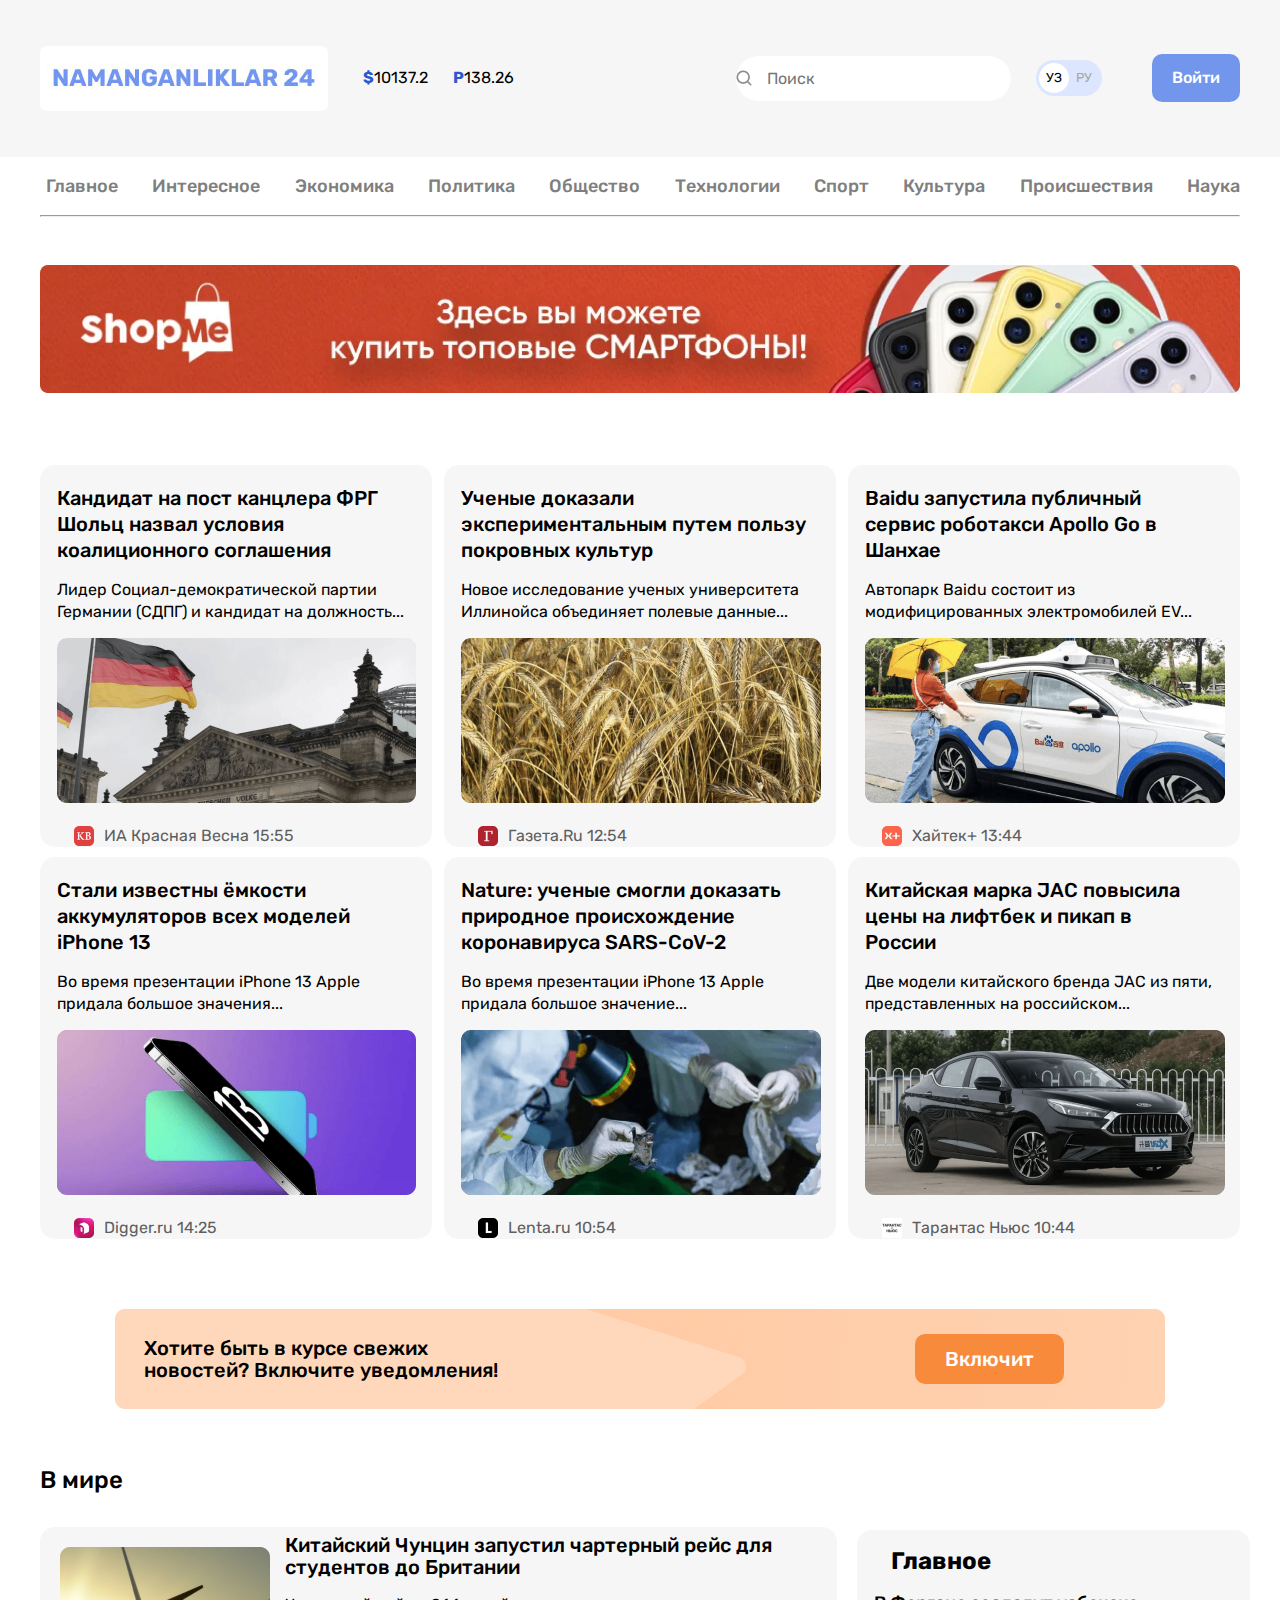
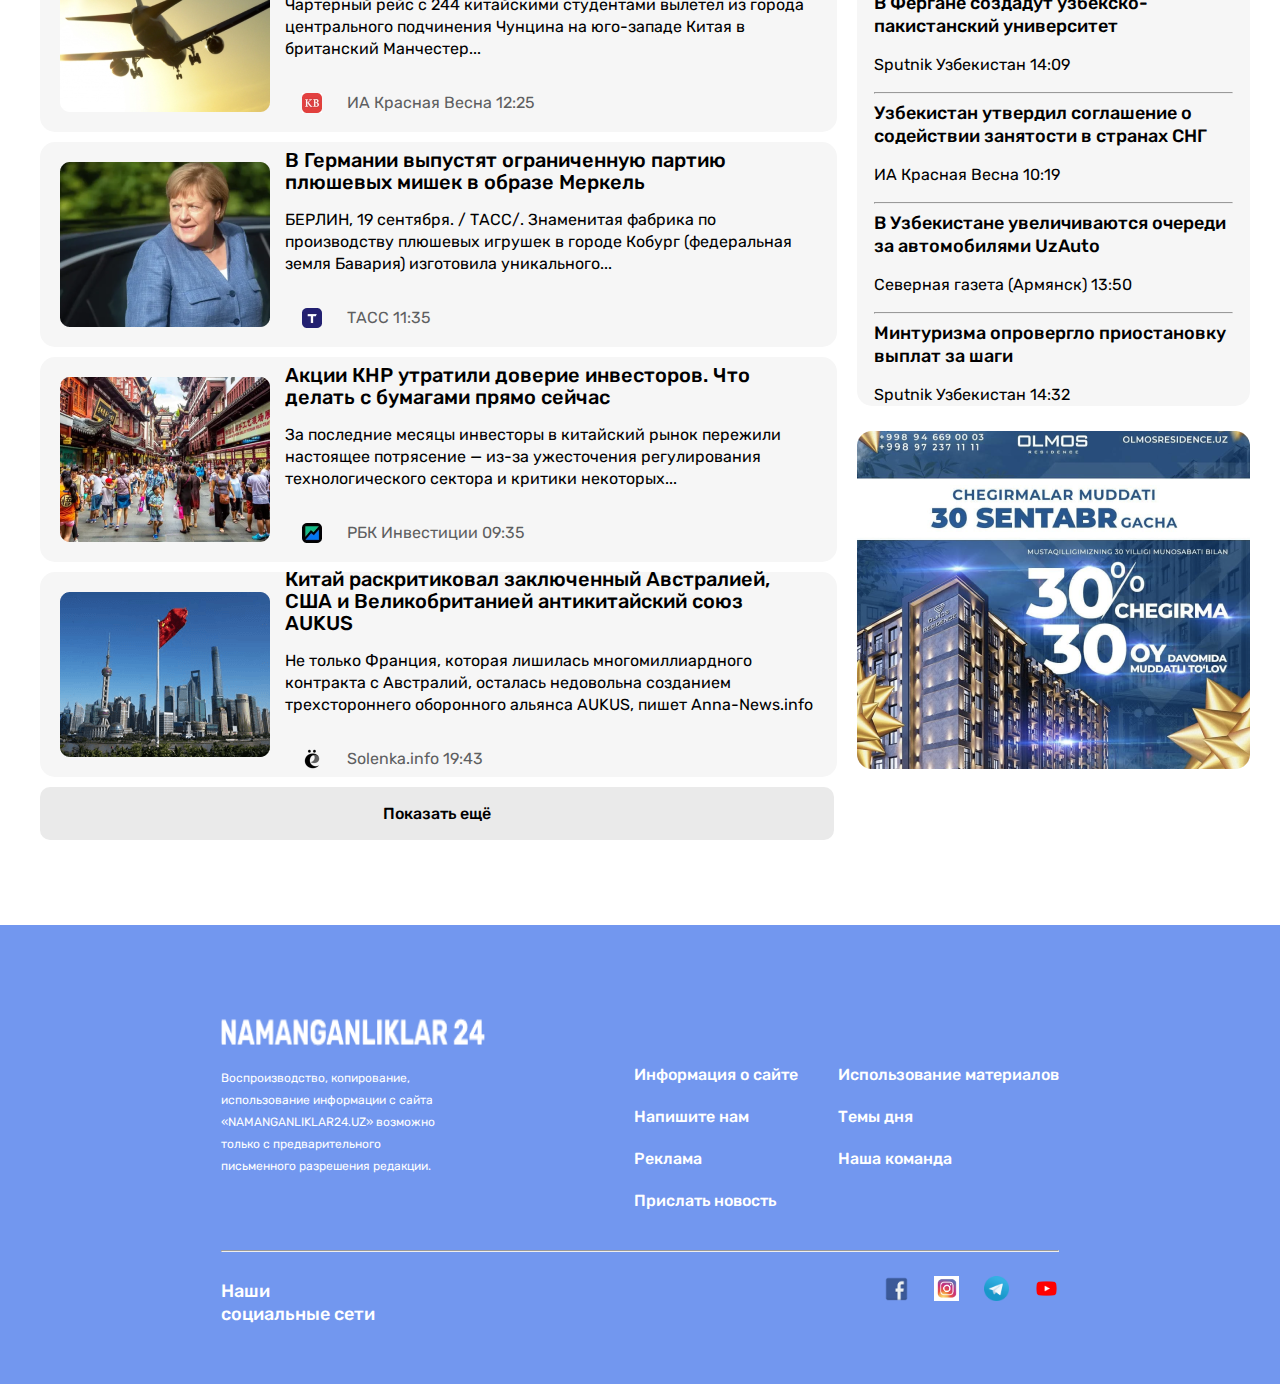
<file: index.html>
<!DOCTYPE html>
<html lang="en">

<head>
    <meta charset="UTF-8">
    <meta http-equiv="X-UA-Compatible" content="IE=edge">
    <meta name="viewport" content="width=device-width, initial-scale=1.0">
    <title>Namanganliklar24</title>
    <link rel="preconnect" href="https://fonts.googleapis.com">
    <link rel="preconnect" href="https://fonts.gstatic.com" crossorigin>
    <link href="https://fonts.googleapis.com/css2?family=Rubik:wght@400;500;700&display=swap" rel="stylesheet">
    <link rel="stylesheet" href="https://cdnjs.cloudflare.com/ajax/libs/font-awesome/6.0.0-beta2/css/all.min.css" integrity="sha512-YWzhKL2whUzgiheMoBFwW8CKV4qpHQAEuvilg9FAn5VJUDwKZZxkJNuGM4XkWuk94WCrrwslk8yWNGmY1EduTA==" crossorigin="anonymous" referrerpolicy="no-referrer"
    />
    <link rel="stylesheet" href="css/normalize.css">
    <link rel="stylesheet" href="./css/shared.css">
    <link rel="stylesheet" href="css/style.css">
</head>

<body>

</body>
<header class="site-header">
    <div class="container  header-content">
        <div class="kurs">
            <a href="#" class="site-logo">
                <img src="images/NAMANGANLIKLAR 24.jpg" alt="site logo" width="276" height="45" srcset="images/NAMANGANLIKLAR 24.jpg 1x , images/NAMANGANLIKLAR 24@2x.jpg 2x">
            </a>
            <div class="info">
                <h6 class="dollar"><span>$</span>10137.2</h6>
                <h6 class="ruble"><span>P</span>138.26</h6>
            </div>
        </div>
        <div class="kirish">
            <div class="search-button">
                <input type="search" class="search-bar" placeholder="Поиск">
            </div>
            <div class="lang">
                <a href="#" class="lang-toggle-link lang-toggle-link-active">УЗ</a>
                <a href="#" class="lang-toggle-link">РУ</a>

            </div>
            <div class="login">
                <a href="#">Войти</a>
            </div>
        </div>
    </div>


</header>
<!-- Navigation section -->
<section class="nav-section container">
    <nav class="main-nav">
        <ul class="main-nav-items">
            <li class="main-nav-item"><a href="#">Главное</a></li>
            <li class="main-nav-item"><a href="list/list.html">Интересное</a></li>
            <li class="main-nav-item"><a href="#">Экономика</a></li>
            <li class="main-nav-item"><a href="#">Политика</a></li>
            <li class="main-nav-item"><a href="#">Общество</a></li>
            <li class="main-nav-item"><a href="#">Технологии</a></li>
            <li class="main-nav-item"><a href="#">Спорт</a></li>
            <li class="main-nav-item"><a href="#">Культура</a></li>
            <li class="main-nav-item"><a href="#">Происшествия</a></li>
            <li class="main-nav-item"><a href="#">Наука</a></li>
        </ul>
    </nav>
    <hr>
    <img class=" top-ad container" width="1200" height="128" src="images/optimize 1.jpg" srcset="images/optimize 1.jpg 1x , images/optimize 1@2x.jpg 2x" alt="Ad">
</section>
<!-- news section -->
<section class="news-section container">
    <ul class="news-section-list">
        <li class="news-item">
            <a href="#" class="news-title">
                Кандидат на пост канцлера ФРГ Шольц назвал условия коалиционного соглашения
            </a>
            <p class="news-text">
                Лидер Социал-демократической партии Германии (СДПГ) и кандидат на должность...
            </p>
            <img src="images/germany.png" alt="Flag of germany" srcset="images/germany.png 1x , images/germany@2x.png 2x" width="359" height="165">
            <div class="news-footer">

                <img class="news-img-footer" src="images/KB.jpg" alt="news source">
                <p class="news-source">ИА Красная Весна 15:55</p>
            </div>
        </li>
        <li class="news-item">
            <a href="#" class="news-title">
                Ученые доказали экспериментальным путем пользу покровных культур
            </a>
            <p class="news-text">
                Новое исследование ученых университета Иллинойса объединяет полевые данные...
            </p>
            <img src="images/bug'doy.png" alt="Bug'doy" srcset="images/bug'doy.png 1x , images/bug'doy@2x.png 2x" width="360" height="165">
            <div class="news-footer">
                <img class="news-img-footer" src="images/G.jpg" alt="news source">
                <p class="news-source">Газета.Ru 12:54</p>
            </div>
        </li>
        <li class="news-item">

            <a href="#" class="news-title baidu">
                    Baidu запустила публичный сервис роботакси Apollo Go в Шанхае
                </a>
            <p class="news-text ">
                Автопарк Baidu состоит из модифицированных электромобилей EV...
            </p>

            <img src="images/car.png" alt="Baidu car" srcset="images/car.png 1x , images/car@2x.png 2x" width="360" height="165">
            <div class="news-footer">
                <img class="news-img-footer" src="images/K++.jpg" alt="news source">
                <p class="news-source">Хайтек+ 13:44</p>
            </div>
        </li>
        <li class="news-item">
            <a href="#" class="news-title">
                Стали известны ёмкости аккумуляторов всех моделей iPhone 13
            </a>
            <p class="news-text">
                Во время презентации iPhone 13 Apple придала большое значения...
            </p>
            <img src="images/iphone.png" alt="image iphone 13" srcset="images/iphone.png 1x , images/iphone@2x.png 2x" width="359" height="165">
            <div class="news-footer">
                <img class="news-img-footer" src="images/D.jpg" alt="news source">
                <p class="news-source">Digger.ru 14:25</p>
            </div>
        </li>
        <li class="news-item">
            <a href="#" class="news-title">
                Nature: ученые смогли доказать природное происхождение коронавируса SARS-CoV-2
            </a>
            <p class="news-text">
                Во время презентации iPhone 13 Apple придала большое значение...
            </p>
            <img src="images/covid.png" alt="image of doctors" srcset="images/covid.png 1x , images/coid@2x.png 2x" width="360" height="165">
            <div class="news-footer">
                <img src="images/L.jpg" class="news-img-footer" alt="news source">
                <p class="news-source">Lenta.ru 10:54</p>
            </div>
        </li>
        <li class="news-item">
            <a href="#" class="news-title baidu">
                Китайская марка JAC повысила цены на лифтбек и пикап в России
            </a>
            <p class="news-text">
                Две модели китайского бренда JAC из пяти, представленных на российском...
            </p>
            <img src="images/mercedes.png" alt="mercedes image" srcset="images/mercedes.png 1x , images/mercedes@2x.png 2x" width="360" height="165">
            <div class="news-footer">
                <img class="news-img-footer" src="images/T.jpg" alt="news source">
                <p class="news-source">Тарантас Ньюс 10:44</p>
            </div>
        </li>
    </ul>
    <div class="notification-link-section">
        <h2 class="link-title">
            Хотите быть в курсе свежих новостей? Включите уведомления!
        </h2>
        <button type="button" class="notification-link">Включит</button>
    </div>
    <div class="modal">
        <h3 class="modal-title">Хотите быть в курсе свежих новостей? Включите уведомления!
        </h3>
        <a href="#" class="notification-link modal-btn">Включит</a>

    </div>
    <h2 class="world-section-title">В мире</h2>
</section>
<div class="brackdrop"></div>
<section class="world-news">

    <div class="container world">

        <ul class="world-news-list">

            <li class="world-news-item">
                <img src="images/plain.png" alt="plain image" width="210" height="165" srcset="images/plain.png 1x , images/plain@2x.png 2x" class="world-news-img">
                <div class="world-news-paragraph">
                    <a href="#" class="world-news-title">
                        Китайский Чунцин запустил чартерный рейс для студентов до Британии
                   </a>
                    <p class="world-news-text">
                        Чартерный рейс с 244 китайскими студентами вылетел из города центрального подчинения Чунцина на юго-западе Китая в британский Манчестер...
                    </p>
                    <div class="news-footer">
                        <img src="images/KB.jpg" alt="news source">
                        <p class="news-source">
                            ИА Красная Весна 12:25
                        </p>
                    </div>
                </div>
            </li>
            <li class="world-news-item">
                <img src="images/merkel.png" alt=" angela merkel image" width="210" height="165" srcset="images/merkel.png 1x , images/merkel@2x.png 2x" class="world-news-img">
                <div class="world-news-paragraph">
                    <a href="#" class="world-news-title">
                            В Германии выпустят ограниченную партию плюшевых мишек в образе Меркель
                    </a>
                    <p class="world-news-text">
                        БЕРЛИН, 19 сентября. / ТАСС/. Знаменитая фабрика по производству плюшевых игрушек в городе Кобург (федеральная земля Бавария) изготовила уникального... </p>
                    <div class="news-footer">
                        <img src="images/T.png" alt="news source">
                        <p class="news-source">
                            ТАСС 11:35
                        </p>
                    </div>
                </div>
            </li>
            <li class="world-news-item">
                <img src="images/market.png" alt="market image" width="210" height="165" srcset="images/market.png 1x , images/market@2x.png 2x" class="world-news-img">
                <div class="world-news-paragraph">
                    <a href="#" class="world-news-title">
                        Акции КНР утратили доверие инвесторов. Что делать с бумагами прямо сейчас                    </a>
                    <p class="world-news-text">
                        За последние месяцы инвесторы в китайский рынок пережили настоящее потрясение — из-за ужесточения регулирования технологического сектора и критики некоторых... </p>
                    <div class="news-footer">
                        <img src="images/invest.png" alt="news source">
                        <p class="news-source">
                            РБК Инвестиции 09:35
                        </p>
                    </div>
                </div>
            </li>
            <li class="world-news-item">
                <img src="images/china.png" alt="china flag image" width="210" height="165" srcset="images/china.png 1x , images/china@2x.png 2x" class="world-news-img">
                <div class="world-news-paragraph">
                    <a href="#" class="world-news-title">
                        Китай раскритиковал заключенный Австралией, США и Великобританией антикитайский союз AUKUS                    </a>
                    <p class="world-news-text">
                        Не только Франция, которая лишилась многомиллиардного контракта с Австралий, осталась недовольна созданием трехстороннего оборонного альянса AUKUS, пишет Anna-News.info </p>
                    <div class="news-footer">
                        <img src="images/solenka.png" alt="news source">
                        <p class="news-source">
                            Solenka.info 19:43
                        </p>
                    </div>
                </div>
            </li>
        </ul>



        <div class="container main">
            <div class="main-section-content">
                <h2 class="main-title">Главное</h2>
                <a href="#" class="main-link">В Фергане создадут узбекско-пакистанский университет</a>
                <p class="main-section-footer">Sputnik Узбекистан 14:09

                </p>
                <hr>
                <a href="#" class="main-link">
                    Узбекистан утвердил соглашение о содействии занятости в странах СНГ
                </a>
                <p class="main-section-footer">
                    ИА Красная Весна 10:19
                </p>
                <hr>
                <a href="#" class="main-link">
                    В Узбекистане увеличиваются очереди за автомобилями UzAuto
                </a>
                <p class="main-section-footer">
                    Северная газета (Армянск) 13:50
                </p>
                <hr>
                <a href="#" class="main-link">
                    Минтуризма опровергло приостановку выплат за шаги
                </a>
                <p class="main-section-footer">
                    Sputnik Узбекистан 14:32
                </p>
            </div>
            <img src="images/ad.png" alt="Reklama" width="393" height="338" class="ad">
        </div>


    </div>

</section>
<div class="container"> <a href="#" class="more-news">Показать ещё </a></div>
<footer class="site-footer">


    <div class="flex-footer">
        <div class="site-description">
            <a href="#" class="site-logo-link">
                <img src="images/logo.png" width="264" height="28" alt="site name logo" class="site-logo-img">
            </a>
            <p class="description-text">
                Воспроизводство, копирование, использование информации с сайта «NAMANGANLIKLAR24.UZ» возможно только с предварительного письменного разрешения редакции.

            </p>
        </div>
        <div class="nav-footer">
            <ul class="nav-footer-list">
                <li class="nav-footer-item"><a href="#" class="nav-footer-link">Информация о сайте</a></li>
                <li class="nav-footer-item"><a href="contacts/contacts.html" class="nav-footer-link">Напишите нам</a></li>
                <li class="nav-footer-item"><a href="#" class="nav-footer-link">Реклама</a></li>
                <li class="nav-footer-item"><a href="#" class="nav-footer-link">Прислать новость</a></li>
            </ul>
            <ul class="site-footer-list">
                <li class="nav-footer-item"><a href="#" class="nav-footer-link">Использование материалов</a></li>
                <li class="nav-footer-item"><a href="#" class="nav-footer-link">Темы дня</a></li>
                <li class="nav-footer-item"><a href="#" class="nav-footer-link">Наша команда</a></li>
            </ul>
        </div>
    </div>
    <hr>
    <div class="socials-section">
        <h3 class="socials-title">
            Наши социальные сети
        </h3>
        <ul class="socials-list">
            <li class="socials-item">
                <a href="#" class="socials-link"><img src="images/facebook.jpg" width="25" height="25" alt="facebook logo"></a>
            </li>
            <li class="socials-item">
                <a href="#" class="socials-link"><img src="images/instagram.jpg" width="25" height="25" alt="instagram logo"></a>
            </li>
            <li class="socials-item">
                <a href="#" class="socials-link"><img src="images/telegram.png" width="25" height="25" alt="telegram logo"></a>
            </li>
            <li class="socials-item">
                <a href="#" class="socials-link"><img src="images/youtube.png" width="25" height="25" alt="youtube lgo"></a>
            </li>
        </ul>
    </div>

</footer>
<script src="app.js"></script>

</html>
</file>
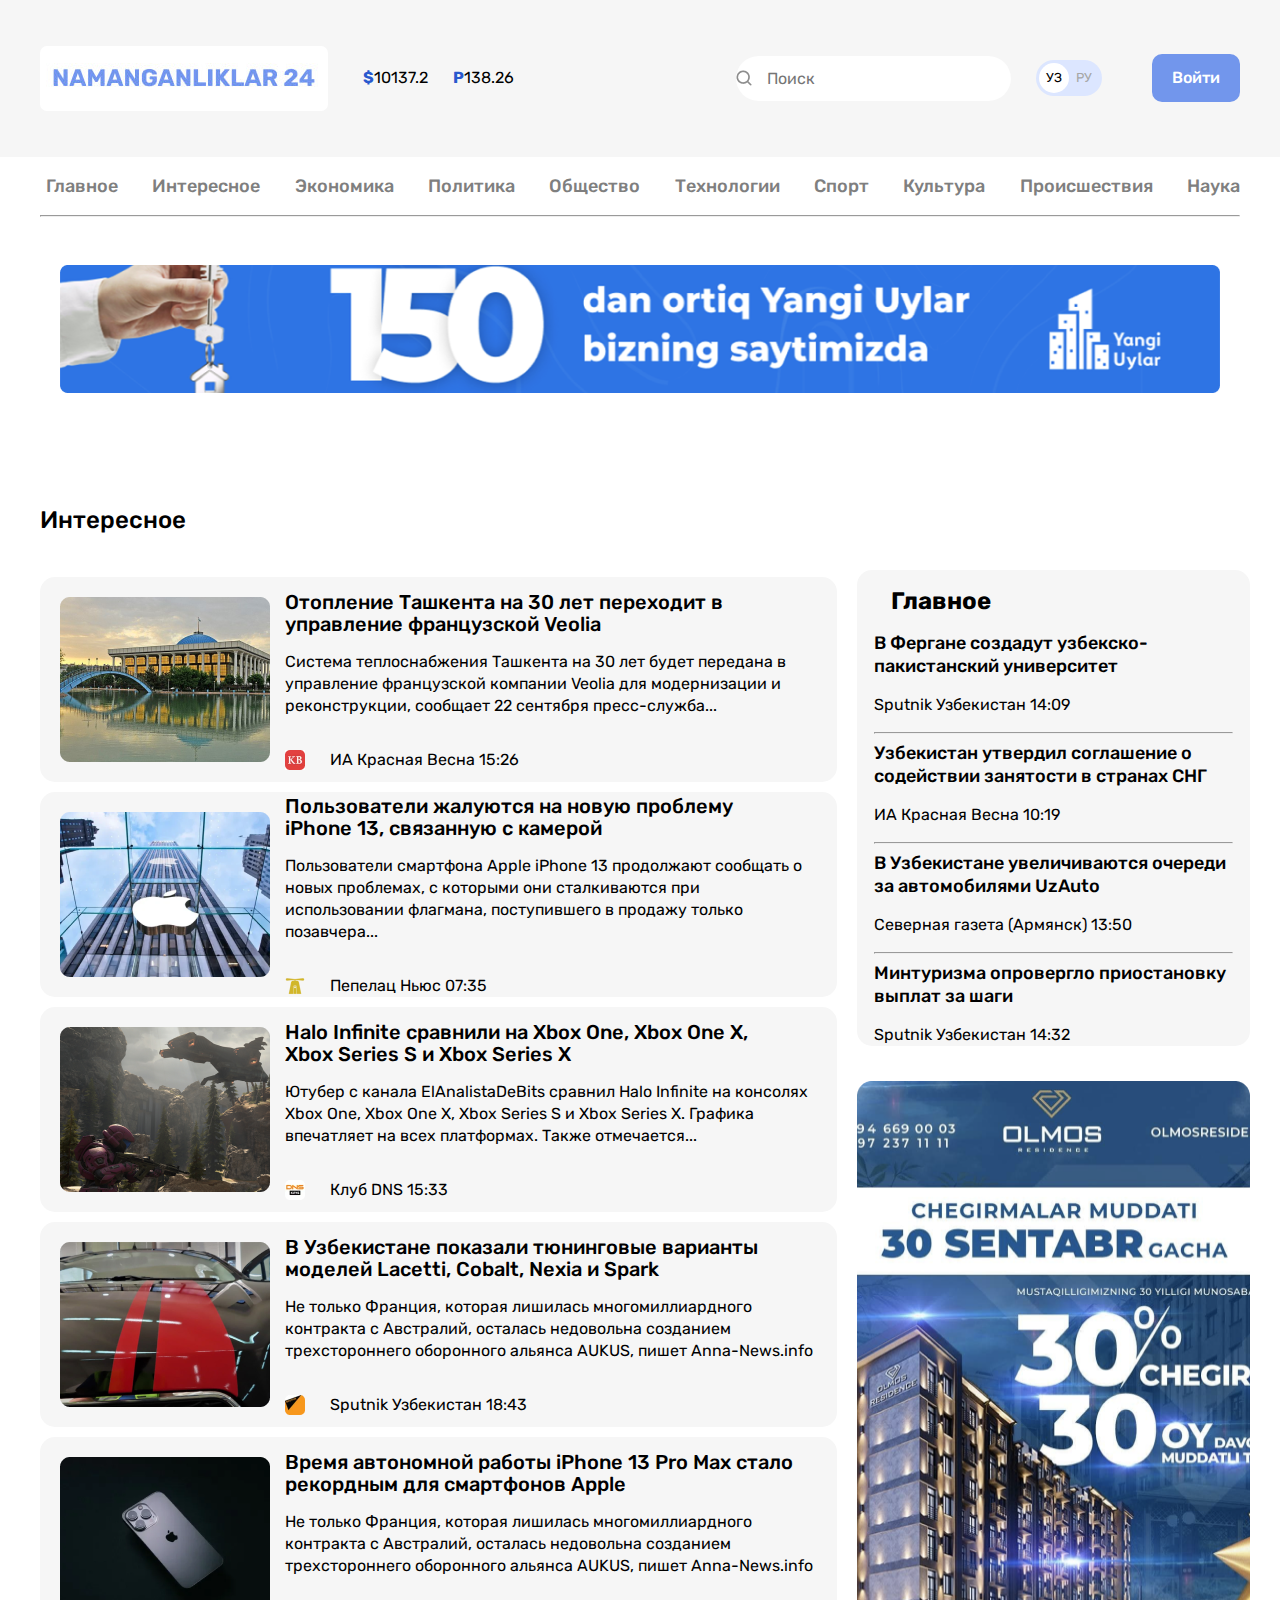
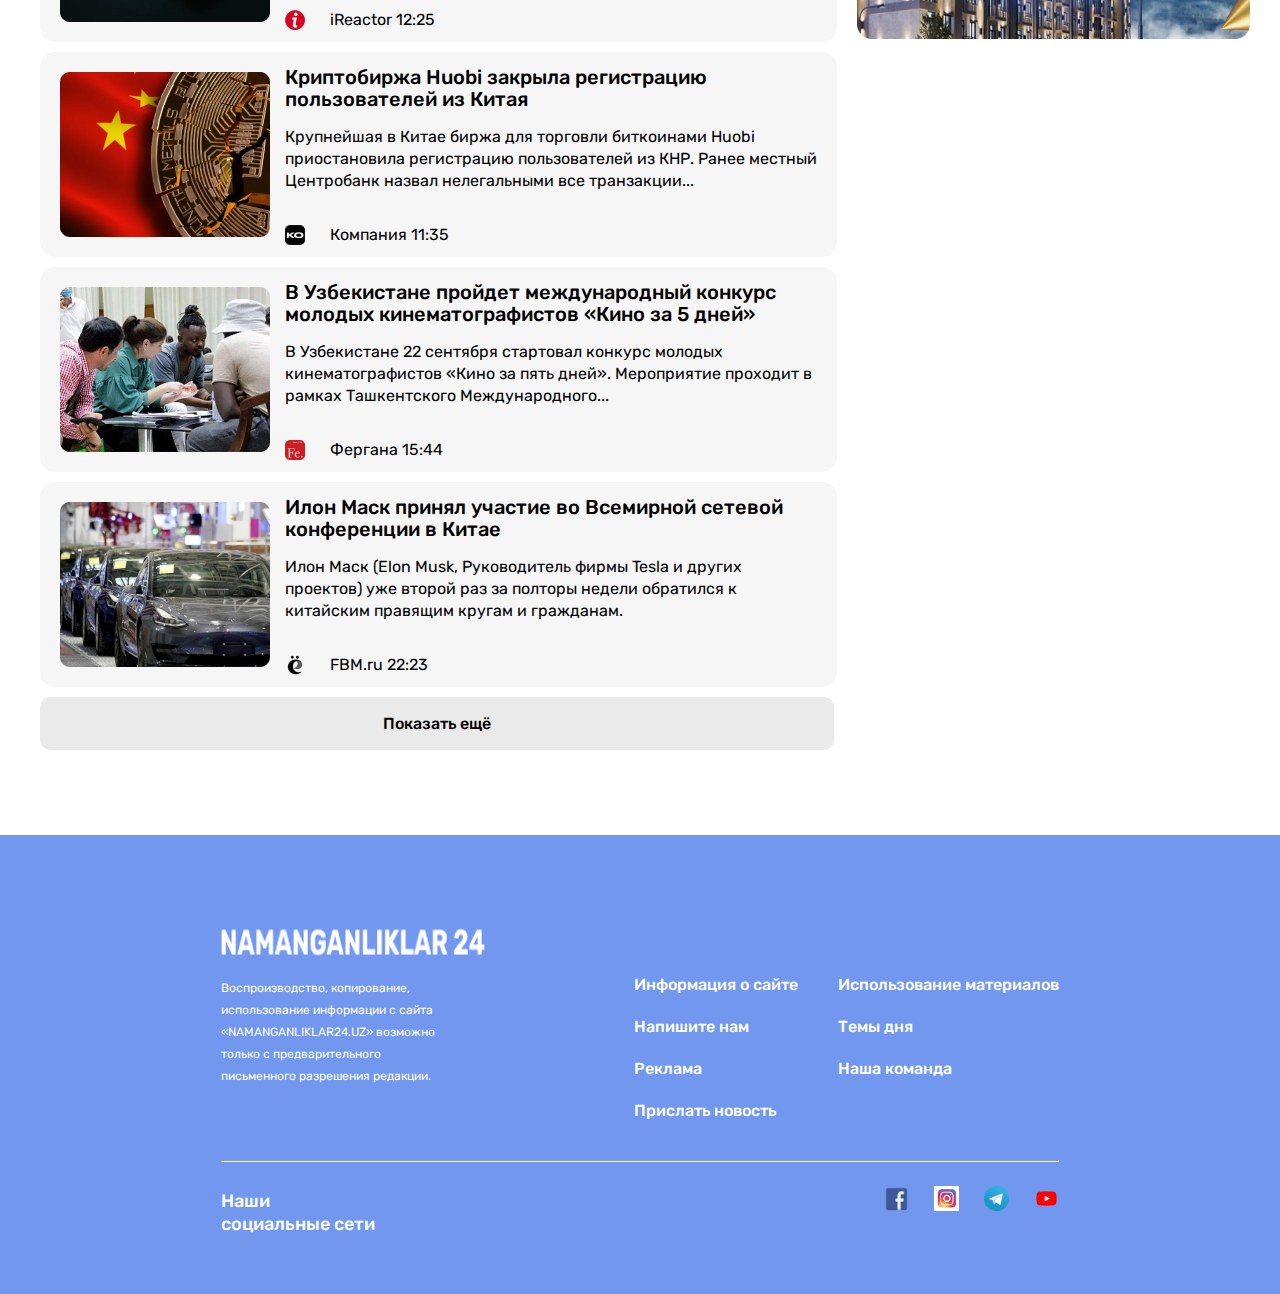
<file: list/list.html>
<!DOCTYPE html>
<html lang="ru">

<head>
    <meta charset="UTF-8">
    <meta http-equiv="X-UA-Compatible" content="IE=edge">
    <meta name="viewport" content="width=device-width, initial-scale=1.0">
    <title>Интересное</title>
    <link rel="preconnect" href="https://fonts.googleapis.com">
    <link rel="preconnect" href="https://fonts.gstatic.com" crossorigin>
    <link href="https://fonts.googleapis.com/css2?family=Rubik:wght@400;500;700&display=swap" rel="stylesheet">
    <link rel="stylesheet" href="https://cdnjs.cloudflare.com/ajax/libs/font-awesome/6.0.0-beta2/css/all.min.css" integrity="sha512-YWzhKL2whUzgiheMoBFwW8CKV4qpHQAEuvilg9FAn5VJUDwKZZxkJNuGM4XkWuk94WCrrwslk8yWNGmY1EduTA==" crossorigin="anonymous" referrerpolicy="no-referrer"
    />
    <link rel="stylesheet" href="../css/normalize.css">
    <link rel="stylesheet" href="../css/shared.css">
    <link rel="stylesheet" href="style.css">
</head>

<body>


    <header class="site-header">
        <div class="container  header-content">
            <div class="kurs">
                <a href="../index.html" class="site-logo">
                    <img src="../images/NAMANGANLIKLAR 24.jpg" alt="site logo" width="276" height="45" srcset="images/NAMANGANLIKLAR 24.jpg 1x , images/NAMANGANLIKLAR 24@2x.jpg 2x">
                </a>
                <div class="info">
                    <h6 class="dollar"><span>$</span>10137.2</h6>
                    <h6 class="ruble"><span>P</span>138.26</h6>
                </div>
            </div>
            <div class="kirish">
                <div class="search-button">
                    <input type="search" class="search-bar" placeholder="Поиск">
                </div>
                <div class="lang">
                    <a href="#" class="lang-toggle-link lang-toggle-link-active">УЗ</a>
                    <a href="#" class="lang-toggle-link">РУ</a>

                </div>
                <div class="login">
                    <a href="#">Войти</a>
                </div>
            </div>
        </div>


    </header>
    <!-- Navigation section -->
    <section class="nav-section container">
        <nav class="main-nav">
            <ul class="main-nav-items">
                <li class="main-nav-item"><a href="../index.html">Главное</a></li>
                <li class="main-nav-item"><a href="list.html">Интересное</a></li>
                <li class="main-nav-item"><a href="#">Экономика</a></li>
                <li class="main-nav-item"><a href="#">Политика</a></li>
                <li class="main-nav-item"><a href="#">Общество</a></li>
                <li class="main-nav-item"><a href="#">Технологии</a></li>
                <li class="main-nav-item"><a href="#">Спорт</a></li>
                <li class="main-nav-item"><a href="#">Культура</a></li>
                <li class="main-nav-item"><a href="#">Происшествия</a></li>
                <li class="main-nav-item"><a href="#">Наука</a></li>
            </ul>
        </nav>
        <hr>
        <img class=" top-ad-list container" width="1200" height="128" src="../images/top-ad-list.png" srcset="../images/top-ad-list.png 1x , ../images/top-ad-list@2x.png 2x" alt="Ad">

    </section>
    <main>

        <h2 class="container world-section-title">Интересное</h2>
        <section class="world-news">

            <div class="container world">

                <ul class="world-news-list">

                    <li class="world-news-item">
                        <img src="../images/tashkent.png" alt="plain image" width="210" height="165" srcset="../images/tashkent.png 1x , ../images/tashkent.png@2x.png 2x" class="world-news-img">
                        <div class="world-news-paragraph">
                            <a href="#" class="world-news-title">
                                Отопление Ташкента на 30 лет переходит в управление французской Veolia
                           </a>
                            <p class="world-news-text">
                                Система теплоснабжения Ташкента на 30 лет будет передана в управление французской компании Veolia для модернизации и реконструкции, сообщает 22 сентября пресс-служба...
                            </p>
                            <div class="news-footer">
                                <img src="../images/KB.jpg" alt="news source">
                                <p class="news-source">
                                    ИА Красная Весна 15:26
                                </p>
                            </div>
                        </div>
                    </li>
                    <li class="world-news-item">
                        <img src="../images/apple.png" alt=" apple market image" width="210" height="165" srcset="../images/apple.png 1x , ../images/apple@2x.png 2x" class="world-news-img">
                        <div class="world-news-paragraph">
                            <a href="#" class="world-news-title">
                                Пользователи жалуются на новую проблему iPhone 13, связанную с камерой
                            </a>
                            <p class="world-news-text">
                                Пользователи смартфона Apple iPhone 13 продолжают сообщать о новых проблемах, с которыми они сталкиваются при использовании флагмана, поступившего в продажу только позавчера...</p>
                            <div class="news-footer">
                                <img src="../images/pepelas.png" alt="news source">
                                <p class="news-source">
                                    Пепелац Ньюс 07:35
                                </p>
                            </div>
                        </div>
                    </li>
                    <li class="world-news-item">
                        <img src="../images/dino.png" alt="market image" width="210" height="165" srcset="../images/dino.png 1x , ../images/dino@2x.png 2x" class="world-news-img">
                        <div class="world-news-paragraph">
                            <a href="#" class="world-news-title">
                                Halo Infinite сравнили на Xbox One, Xbox One X, Xbox Series S и Xbox Series X                    </a>
                            <p class="world-news-text">
                                Ютубер с канала ElAnalistaDeBits сравнил Halo Infinite на консолях Xbox One, Xbox One X, Xbox Series S и Xbox Series X. Графика впечатляет на всех платформах. Также отмечается... </p>
                            <div class="news-footer">
                                <img src="../images/dns.png" alt="news source">
                                <p class="news-source">
                                    Клуб DNS 15:33
                                </p>
                            </div>
                        </div>
                    </li>
                    <li class="world-news-item">
                        <img src="../images/red-line.png" alt="china flag image" width="210" height="165" srcset="../images/red-line.png 1x , ../images/red-line@2x.png 2x" class="world-news-img">
                        <div class="world-news-paragraph">
                            <a href="#" class="world-news-title">
                                В Узбекистане показали тюнинговые варианты моделей Lacetti, Cobalt, Nexia и Spark                   </a>
                            <p class="world-news-text">
                                Не только Франция, которая лишилась многомиллиардного контракта с Австралий, осталась недовольна созданием трехстороннего оборонного альянса AUKUS, пишет Anna-News.info </p>
                            <div class="news-footer">
                                <img src="../images/sputnik.png" alt="news source">
                                <p class="news-source">
                                    Sputnik Узбекистан 18:43
                                </p>
                            </div>
                        </div>
                    </li>
                    <li class="world-news-item">
                        <img src="../images/13.png" alt="china flag image" width="210" height="165" srcset="../images/13.png 1x , ../images/13@2x.png 2x" class="world-news-img">
                        <div class="world-news-paragraph">
                            <a href="#" class="world-news-title">
                                Время автономной работы iPhone 13 Pro Max стало рекордным для смартфонов Apple                 </a>
                            <p class="world-news-text">
                                Не только Франция, которая лишилась многомиллиардного контракта с Австралий, осталась недовольна созданием трехстороннего оборонного альянса AUKUS, пишет Anna-News.info </p>
                            <div class="news-footer">
                                <img src="../images/ireactor.png" alt="news source">
                                <p class="news-source">
                                    iReactor 12:25
                                </p>
                            </div>
                        </div>
                    </li>
                    <li class="world-news-item">
                        <img src="../images/china-coin.png" alt="china flag image" width="210" height="165" srcset="../images/china-coin.png 1x , ../images/china-coin@2x.png 2x" class="world-news-img">
                        <div class="world-news-paragraph">
                            <a href="#" class="world-news-title">
                                Криптобиржа Huobi закрыла регистрацию пользователей из Китая                </a>
                            <p class="world-news-text">
                                Крупнейшая в Китае биржа для торговли биткоинами Huobi приостановила регистрацию пользователей из КНР. Ранее местный Центробанк назвал нелегальными все транзакции... </p>
                            <div class="news-footer">
                                <img src="../images/ko.png" alt="news source">
                                <p class="news-source">
                                    Компания 11:35
                                </p>
                            </div>
                        </div>
                    </li>
                    <li class="world-news-item">
                        <img src="../images/kino.png" alt="boys  image" width="210" height="165" srcset="../images/kino.png 1x , ../images/kino@2x.png 2x" class="world-news-img">
                        <div class="world-news-paragraph">
                            <a href="#" class="world-news-title">
                                В Узбекистане пройдет международный конкурс молодых кинематографистов «Кино за 5 дней»              </a>
                            <p class="world-news-text">
                                В Узбекистане 22 сентября стартовал конкурс молодых кинематографистов «Кино за пять дней». Мероприятие проходит в рамках Ташкентского Международного... </p>
                            <div class="news-footer">
                                <img src="../images/fergana.png" alt="news source">
                                <p class="news-source">
                                    Фергана 15:44
                                </p>
                            </div>
                        </div>
                    </li>
                    <li class="world-news-item">
                        <img src="../images/tesla-car.png" alt="boys  image" width="210" height="165" srcset="../images/tesla-car.png 1x , ../images/tesla-car2x.png 2x" class="world-news-img">
                        <div class="world-news-paragraph">
                            <a href="../Tesla news/tesla.html" class="world-news-title">
                                Илон Маск принял участие во Всемирной сетевой конференции в Китае             </a>
                            <p class="world-news-text">
                                Илон Маск (Elon Musk, Руководитель фирмы Tesla и других проектов) уже второй раз за полторы недели обратился к китайским правящим кругам и гражданам. </p>
                            <div class="news-footer">
                                <img src="../images/fbm.png" alt="news source">
                                <p class="news-source">
                                    FBM.ru 22:23
                                </p>
                            </div>
                        </div>
                    </li>
                </ul>



                <div class="container main">
                    <div class="main-section-content">
                        <h2 class="main-title">Главное</h2>
                        <a href="#" class="main-link">В Фергане создадут узбекско-пакистанский университет</a>
                        <p class="main-section-footer">Sputnik Узбекистан 14:09

                        </p>
                        <hr>
                        <a href="#" class="main-link">
                            Узбекистан утвердил соглашение о содействии занятости в странах СНГ
                        </a>
                        <p class="main-section-footer">
                            ИА Красная Весна 10:19
                        </p>
                        <hr>
                        <a href="#" class="main-link">
                            В Узбекистане увеличиваются очереди за автомобилями UzAuto
                        </a>
                        <p class="main-section-footer">
                            Северная газета (Армянск) 13:50
                        </p>
                        <hr>
                        <a href="#" class="main-link">
                            Минтуризма опровергло приостановку выплат за шаги
                        </a>
                        <p class="main-section-footer">
                            Sputnik Узбекистан 14:32
                        </p>
                    </div>
                    <img src="../images/bottom-ad.png" alt="Reklama" width="393" height="558" class="bottom-ad">
                </div>


            </div>

        </section>
        <div class="container"> <a href="#" class="more-news">Показать ещё </a></div>


    </main>

    <footer class="site-footer">


        <div class="flex-footer">
            <div class="site-description">
                <a href="#" class="site-logo-link">
                    <img src="../images/logo.png" width="264" height="28" alt="site name logo" class="site-logo-img">
                </a>
                <p class="description-text">
                    Воспроизводство, копирование, использование информации с сайта «NAMANGANLIKLAR24.UZ» возможно только с предварительного письменного разрешения редакции.

                </p>
            </div>
            <div class="nav-footer">
                <ul class="nav-footer-list">
                    <li class="nav-footer-item"><a href="#" class="nav-footer-link">Информация о сайте</a></li>
                    <li class="nav-footer-item"><a href="../contacts/contacts.html" class="nav-footer-link">Напишите нам</a></li>
                    <li class="nav-footer-item"><a href="#" class="nav-footer-link">Реклама</a></li>
                    <li class="nav-footer-item"><a href="#" class="nav-footer-link">Прислать новость</a></li>
                </ul>
                <ul class="site-footer-list">
                    <li class="nav-footer-item"><a href="#" class="nav-footer-link">Использование материалов</a></li>
                    <li class="nav-footer-item"><a href="#" class="nav-footer-link">Темы дня</a></li>
                    <li class="nav-footer-item"><a href="#" class="nav-footer-link">Наша команда</a></li>
                </ul>
            </div>
        </div>
        <hr>
        <div class="socials-section">
            <h3 class="socials-title">
                Наши социальные сети
            </h3>
            <ul class="socials-list">
                <li class="socials-item">
                    <a href="#" class="socials-link"><img src="../images/facebook.jpg" width="25" height="25" alt="facebook logo"></a>
                </li>
                <li class="socials-item">
                    <a href="#" class="socials-link"><img src="../images/instagram.jpg" width="25" height="25" alt="instagram logo"></a>
                </li>
                <li class="socials-item">
                    <a href="#" class="socials-link"><img src="../images/telegram.png" width="25" height="25" alt="telegram logo"></a>
                </li>
                <li class="socials-item">
                    <a href="#" class="socials-link"><img src="../images/youtube.png" width="25" height="25" alt="youtube lgo"></a>
                </li>
            </ul>
        </div>

    </footer>
</body>

</html>
</file>
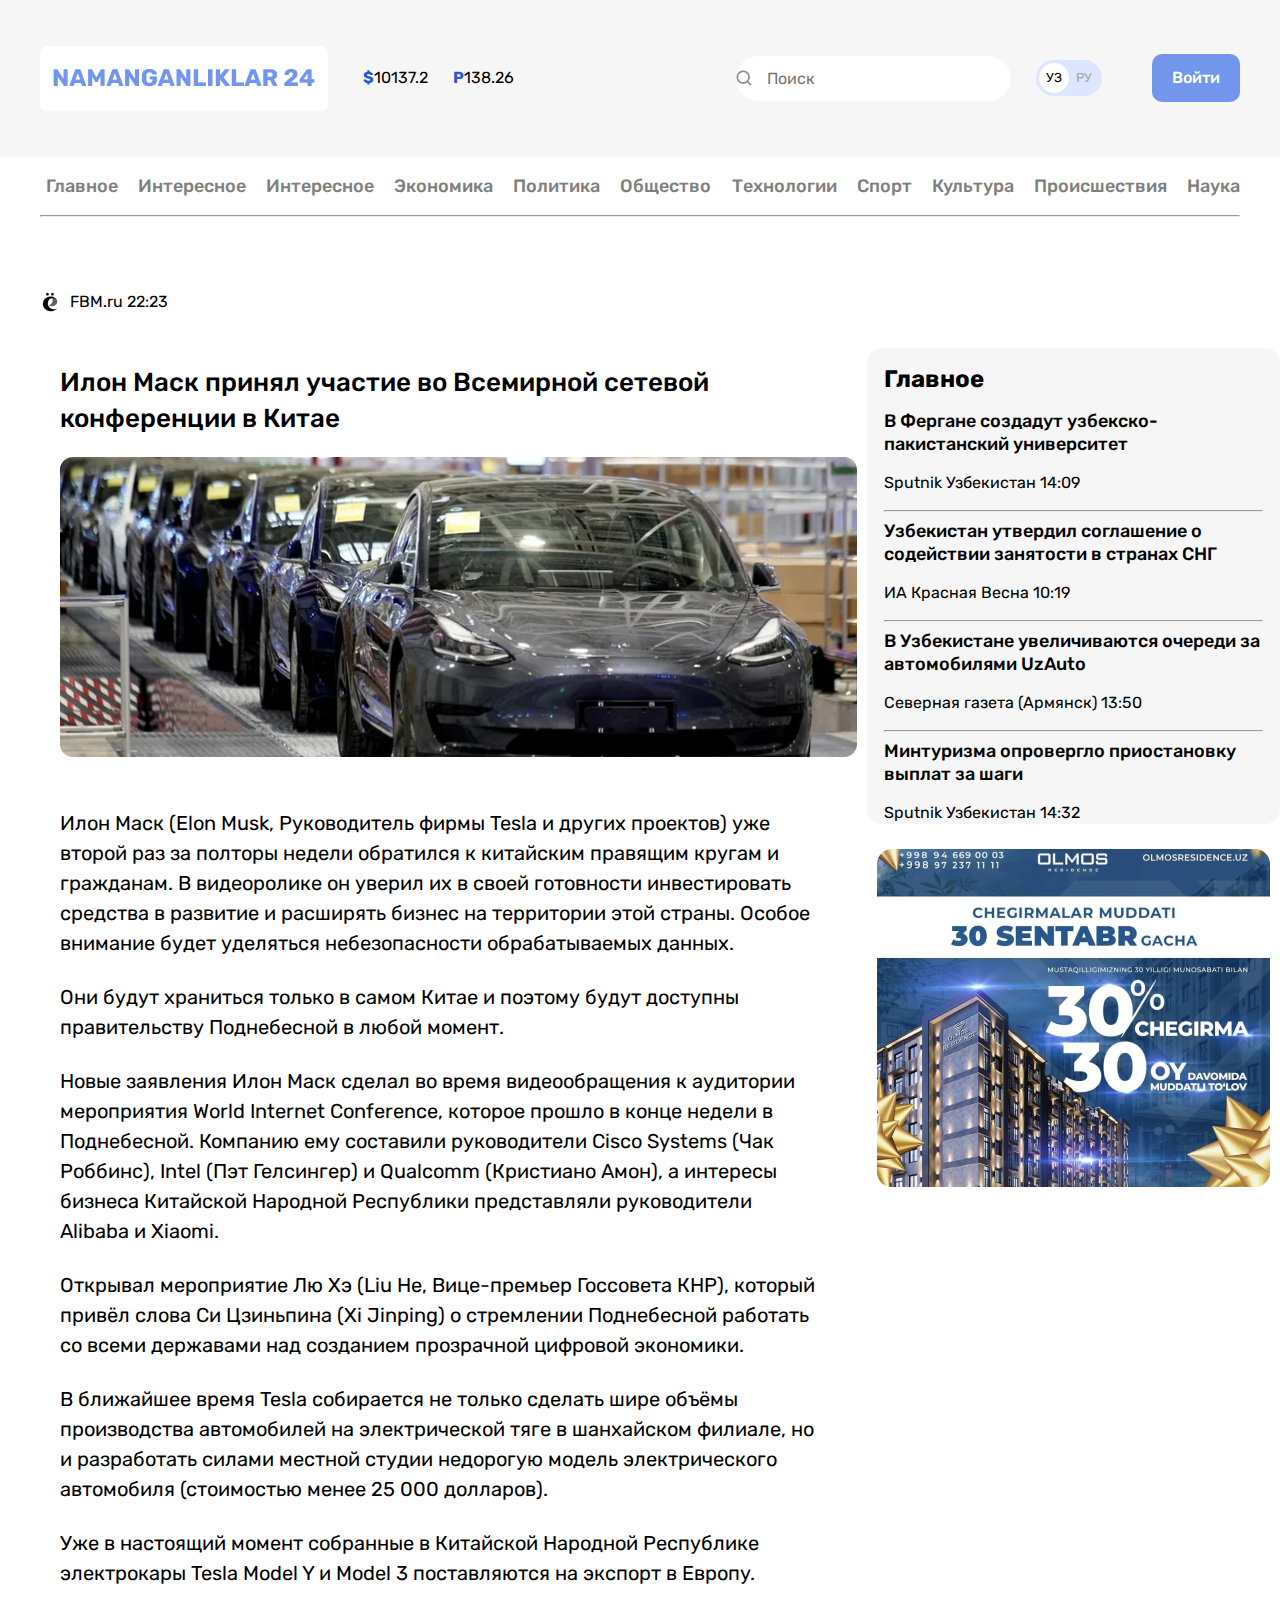
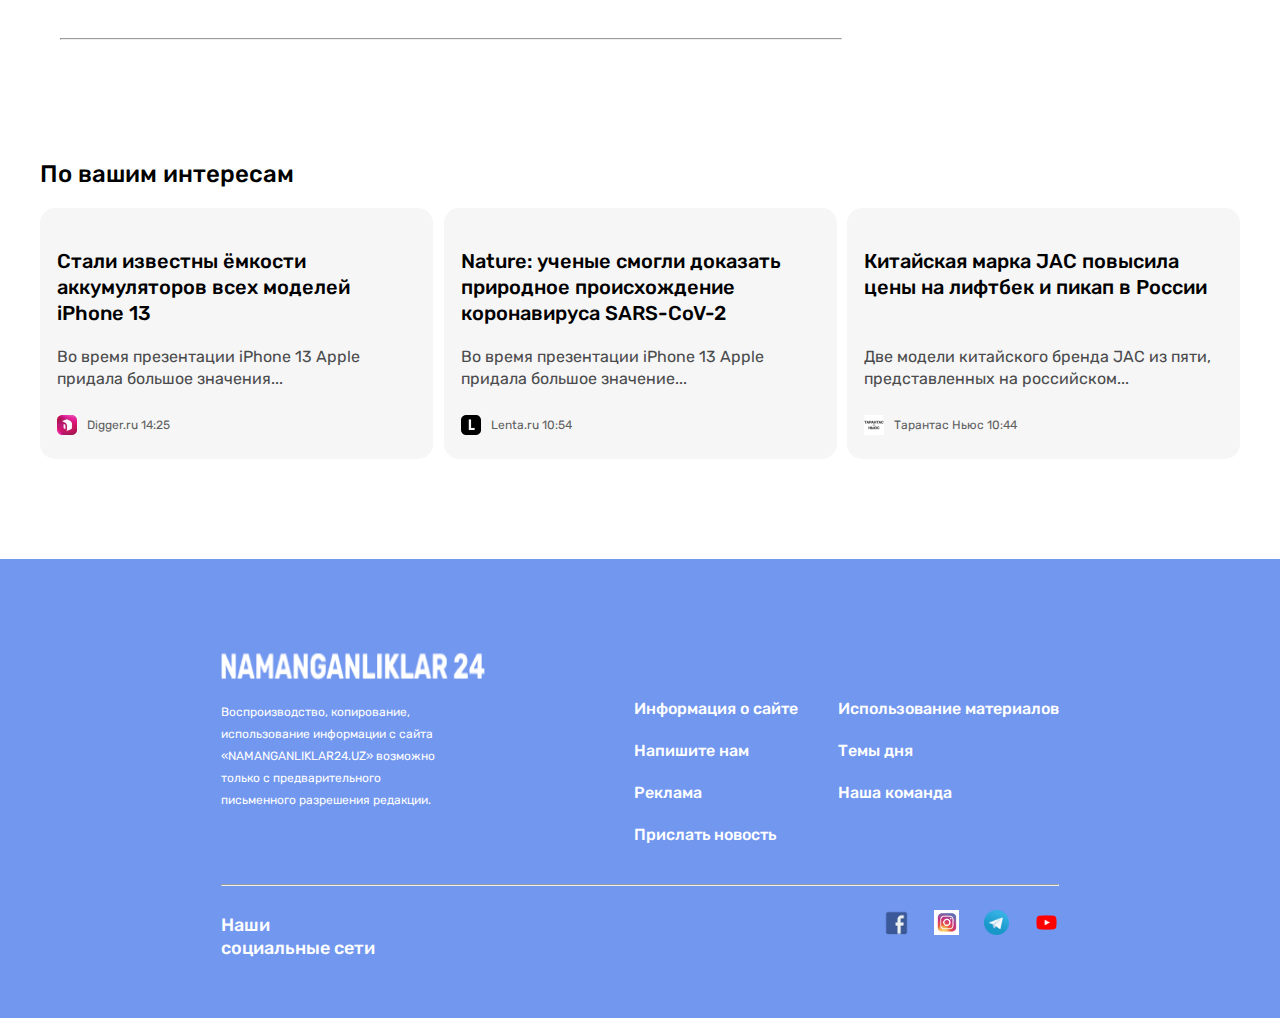
<file: Tesla news/tesla.html>
<!DOCTYPE html>
<html lang="en">

<head>
    <meta charset="UTF-8">
    <meta http-equiv="X-UA-Compatible" content="IE=edge">
    <meta name="viewport" content="width=device-width, initial-scale=1.0">
    <title>Tesla news</title>
    <link rel="preconnect" href="https://fonts.googleapis.com">
    <link rel="preconnect" href="https://fonts.gstatic.com" crossorigin>
    <link href="https://fonts.googleapis.com/css2?family=Rubik:wght@400;500;700&display=swap" rel="stylesheet">
    <link rel="stylesheet" href="https://cdnjs.cloudflare.com/ajax/libs/font-awesome/6.0.0-beta2/css/all.min.css" integrity="sha512-YWzhKL2whUzgiheMoBFwW8CKV4qpHQAEuvilg9FAn5VJUDwKZZxkJNuGM4XkWuk94WCrrwslk8yWNGmY1EduTA==" crossorigin="anonymous" referrerpolicy="no-referrer"
    />

    <link rel="stylesheet" href="../css/normalize.css">
    <link rel="stylesheet" href="../css/shared.css">
    <link rel="stylesheet" href="tesla.css">
</head>

<body>

    <header class="site-header">
        <div class="container  header-content">
            <div class="kurs">
                <a href="../index.html" class="site-logo">
                    <img src="../images/NAMANGANLIKLAR 24.jpg" alt="site logo" width="276" height="45" srcset="images/NAMANGANLIKLAR 24.jpg 1x , images/NAMANGANLIKLAR 24@2x.jpg 2x">
                </a>
                <div class="info">
                    <h6 class="dollar"><span>$</span>10137.2</h6>
                    <h6 class="ruble"><span>P</span>138.26</h6>
                </div>
            </div>
            <div class="kirish">
                <div class="search-button">
                    <input type="search" class="search-bar" placeholder="Поиск">
                </div>
                <div class="lang">
                    <a href="#" class="lang-toggle-link lang-toggle-link-active">УЗ</a>
                    <a href="#" class="lang-toggle-link">РУ</a>

                </div>
                <div class="login">
                    <a href="#">Войти</a>
                </div>
            </div>
        </div>


    </header>
    <!-- Navigation section -->
    <section class="nav-section container">
        <nav class="main-nav">
            <ul class="main-nav-items">
                <li class="main-nav-item"><a href="../index.html">Главное</a></li>

                <li class="main-nav-item"><a href="../list/list.html">Интересное</a></li>

                <li class="main-nav-item"><a href="../list.html">Интересное</a></li>

                <li class="main-nav-item"><a href="#">Экономика</a></li>
                <li class="main-nav-item"><a href="#">Политика</a></li>
                <li class="main-nav-item"><a href="#">Общество</a></li>
                <li class="main-nav-item"><a href="#">Технологии</a></li>
                <li class="main-nav-item"><a href="#">Спорт</a></li>
                <li class="main-nav-item"><a href="#">Культура</a></li>
                <li class="main-nav-item"><a href="#">Происшествия</a></li>
                <li class="main-nav-item"><a href="#">Наука</a></li>
            </ul>
        </nav>
        <hr>

    </section>
    <div class="article-roof container">
        <img src="../images/fbm.png" alt="FBM logo" class="roof-img">
        <p class="roof-text">FBM.ru 22:23</p>
    </div>
    <main>


        <div class="main-sections container">
            <section class="main-article container">
                <h2 class="article-title">Илон Маск принял участие во Всемирной сетевой конференции в Китае</h2>
                <img src="../images/tesla-bigger.png" alt="Tesla car image" width="797" height="300" class="article-img">
                <p class="article-text-1">Илон Маск (Elon Musk, Руководитель фирмы Tesla и других проектов) уже второй раз за полторы недели обратился к китайским правящим кругам и гражданам. В видеоролике он уверил их в своей готовности инвестировать средства в развитие и расширять
                    бизнес на территории этой страны. Особое внимание будет уделяться небезопасности обрабатываемых данных. </p>
                <p class="article-text-2">Они будут храниться только в самом Китае и поэтому будут доступны правительству Поднебесной в любой момент.</p>
                <p class="article-text-3">Новые заявления Илон Маск сделал во время видеообращения к аудитории мероприятия World Internet Conference, которое прошло в конце недели в Поднебесной. Компанию ему составили руководители Cisco Systems (Чак Роббинс), Intel (Пэт Гелсингер)
                    и Qualcomm (Кристиано Амон), а интересы бизнеса Китайской Народной Республики представляли руководители Alibaba и Xiaomi. </p>
                <p class="article-text-4">Открывал мероприятие Лю Хэ (Liu He, Вице-премьер Госсовета КНР), который привёл слова Си Цзиньпина (Xi Jinping) о стремлении Поднебесной работать со всеми державами над созданием прозрачной цифровой экономики.</p>
                <p class="article-text-5">В ближайшее время Tesla собирается не только сделать шире объёмы производства автомобилей на электрической тяге в шанхайском филиале, но и разработать силами местной студии недорогую модель электрического автомобиля (стоимостью менее 25
                    000 долларов).
                </p>
                <p class="article-text-6"> Уже в настоящий момент собранные в Китайской Народной Республике электрокары Tesla Model Y и Model 3 поставляются на экспорт в Европу.</p>
                <hr class="bottom-hr">
            </section>
            <section>
                <div class=" main container ">
                    <div class="main-section-content">
                        <h2 class="main-title">Главное</h2>
                        <a href="#" class="main-link">В Фергане создадут узбекско-пакистанский университет</a>
                        <p class="main-section-footer">Sputnik Узбекистан 14:09

                        </p>
                        <hr>
                        <a href="#" class="main-link">
                        Узбекистан утвердил соглашение о содействии занятости в странах СНГ
                    </a>
                        <p class="main-section-footer">
                            ИА Красная Весна 10:19
                        </p>
                        <hr>
                        <a href="#" class="main-link">
                        В Узбекистане увеличиваются очереди за автомобилями UzAuto
                    </a>
                        <p class="main-section-footer">
                            Северная газета (Армянск) 13:50
                        </p>
                        <hr>
                        <a href="#" class="main-link">
                        Минтуризма опровергло приостановку выплат за шаги
                    </a>
                        <p class="main-section-footer">
                            Sputnik Узбекистан 14:32
                        </p>
                    </div>
                    <img src="../images/ad.png" alt="Reklama" width="393" height="338" class="ad">
                </div>
            </section>

        </div>

        <section class="interests container">

            <h2 class="interest-title">По вашим интересам</h2>
            <ul class="inter-list">
                <li class="inter-item">
                    <h3 class="inter-item-title">Стали известны ёмкости аккумуляторов всех моделей iPhone 13</h3>
                    <p class="inter-text">Во время презентации iPhone 13 Apple придала большое значения...</p>
                    <div class="inter-footer">
                        <img src="../images/D.jpg" alt="digger" class="inter-footer-img">
                        <p class="inter-footer-text">Digger.ru 14:25</p>
                    </div>
                </li>
                <li class="inter-item">
                    <h3 class="inter-item-title">Nature: ученые смогли доказать природное происхождение коронавируса SARS-CoV-2</h3>
                    <p class="inter-text">Во время презентации iPhone 13 Apple придала большое значение...</p>
                    <div class="inter-footer">
                        <img src="../images/L.jpg" alt="digger" class="inter-footer-img">
                        <p class="inter-footer-text">Lenta.ru 10:54</p>
                </li>
                <li class="inter-item">
                    <h3 class="inter-item-title">Китайская марка JAC повысила цены на лифтбек и пикап в России</h3>
                    <p class="inter-text">Две модели китайского бренда JAC из пяти, представленных на российском...</p>
                    <div class="inter-footer">
                        <img src="../images/T.jpg" alt="digger" class="inter-footer-img">
                        <p class="inter-footer-text">Тарантас Ньюс 10:44</p>
                </li>
            </ul>
        </section>

    </main>
    <footer class="site-footer">


        <div class="flex-footer">
            <div class="site-description">
                <a href="../index.html" class="site-logo-link">
                    <img src="../images/logo.png" width="264" height="28" alt="site name logo" class="site-logo-img">
                </a>
                <p class="description-text">
                    Воспроизводство, копирование, использование информации с сайта «NAMANGANLIKLAR24.UZ» возможно только с предварительного письменного разрешения редакции.

                </p>
            </div>
            <div class="nav-footer">
                <ul class="nav-footer-list">
                    <li class="nav-footer-item"><a href="#" class="nav-footer-link">Информация о сайте</a></li>
                    <li class="nav-footer-item"><a href="../contacts/contacts.html" class="nav-footer-link">Напишите нам</a></li>
                    <li class="nav-footer-item"><a href="#" class="nav-footer-link">Реклама</a></li>
                    <li class="nav-footer-item"><a href="#" class="nav-footer-link">Прислать новость</a></li>
                </ul>
                <ul class="site-footer-list">
                    <li class="nav-footer-item"><a href="#" class="nav-footer-link">Использование материалов</a></li>
                    <li class="nav-footer-item"><a href="#" class="nav-footer-link">Темы дня</a></li>
                    <li class="nav-footer-item"><a href="#" class="nav-footer-link">Наша команда</a></li>
                </ul>
            </div>
        </div>
        <hr>
        <div class="socials-section">
            <h3 class="socials-title">
                Наши социальные сети
            </h3>
            <ul class="socials-list">
                <li class="socials-item">
                    <a href="#facebook" class="socials-link"><img src="../images/facebook.jpg" width="25" height="25" alt="facebook logo"></a>
                </li>
                <li class="socials-item">
                    <a href="#" class="socials-link"><img src="../images/instagram.jpg" width="25" height="25" alt="instagram logo"></a>
                </li>
                <li class="socials-item">
                    <a href="#" class="socials-link"><img src="../images/telegram.png" width="25" height="25" alt="telegram logo"></a>
                </li>
                <li class="socials-item">
                    <a href="#" class="socials-link"><img src="../images/youtube.png" width="25" height="25" alt="youtube lgo"></a>
                </li>
            </ul>
        </div>

    </footer>
</body>

</html>
</file>
<file: css/shared.css>
.container {
        max-width: 1240px;
        width: 100%;
        margin-left: auto;
        margin-right: auto;
        padding-left: 20px;
        padding-right: 20px;
    }
    
    .site-header {
        background-color: #F6F6F6;
    }
    
    .header-content {
        display: flex;
        justify-content: space-between;
        align-items: center;
        padding-top: 30px;
        padding-bottom: 30px;
    }
    
    .kurs,
    .info,
    .kirish,
    .lang {
        display: flex;
        justify-content: space-between;
        align-items: center;
    }
    
    .site-logo {
        background-color: #fff;
        color: #7296EE;
        padding-top: 9px;
        padding-bottom: 8px;
        padding-left: 6px;
        padding-right: 6px;
        border-radius: 7px;
        text-decoration: none;
        font-family: 'Rubik', sans-serif;
        font-weight: 700;
        font-size: 24px;
    }
    
    .site-logo:hover {
        opacity: 0.8;
    }
    
    .site-logo:active {
        opacity: 0.6;
    }
    
    .dollar {
        margin-left: 35px;
        font-size: 16px;
        font-weight: 400;
    }
    
    span {
        color: #2959CE;
        font-weight: 700;
    }
    
    .ruble {
        margin-left: 25px;
        font-size: 16px;
        font-weight: 400;
    }
    
    .search-bar {
        border-radius: 60px;
        width: 275px;
        height: 45px;
        border: none;
        text-decoration: none;
        background: url('../images/Mask.png');
        background-repeat: no-repeat;
        background-position: left center;
        padding-left: 31px;
        background-color: #fff;
    }
    
    .login {
        background-color: #7296EC;
        border-radius: 10px;
        margin-left: 25px;
        padding: 13px 20px;
    }
    
    .login:hover {
        opacity: 0.8;
    }
    
    .login:active {
        opacity: 0.6;
    }
    
    .login a {
        color: #fff;
        font-weight: 500;
        text-decoration: none;
    }
    
    .lang {
        display: flex;
        padding: 3px;
        margin-right: 25px;
        margin-left: 25px;
        border-radius: 39px;
        font-size: 13px;
        background-color: #dce6ff;
    }
    
    .lang-toggle-link {
        width: 30px;
        height: 30px;
        border-radius: 50%;
        font-size: 13px;
        line-height: 30px;
        color: #a6a6a6;
        text-align: center;
        text-decoration: none;
    }
    
    .lang-toggle-link-active {
        background-color: #fff;
        color: #000;
    }
    
    .main-nav {
        font-weight: 500;
        font-size: 18px;
        color: #7F7F7F;
    }
    
    .main-nav-items {
        display: flex;
        justify-content: space-between;
        align-items: center;
        flex-wrap: wrap;
    }
    
    .main-nav-items:first-child {
        padding-left: 6px;
    }
    
    .main-nav-item {
        list-style-type: none;
        font-size: 18px;
        font-weight: 500;
    }
    
    .main-nav-item:hover {
        opacity: 0.8;
    }
    
    .main-nav-item:active {
        opacity: 0.6;
    }
    
    .main-nav-item a {
        color: #7F7F7F;
        text-decoration: none;
    }
    /* Footer */
    
    .site-footer {
        background-color: #7297EF;
        margin-top: 100px;
        padding: 40px 221px;
        width: 100%;
        margin-left: auto;
        margin-right: auto;
    }
    
    .flex-footer {
        display: flex;
        justify-content: space-between;
        align-items: center;
        flex-wrap: wrap;
    }
    
    .description-text {
        color: #fff;
        margin-top: 15px;
        width: 229px;
        font-size: 12px;
    }
    
    .nav-footer {
        display: flex;
        justify-content: space-between;
        align-items: flex-start;
        margin-left: 75px;
        font-weight: 500;
        margin-top: 83px;
        flex-wrap: wrap;
    }
    
    .nav-footer-item {
        list-style-type: none;
    }
    
    .nav-footer-link {
        text-decoration: none;
        color: #fff;
    }
    
    .nav-footer-link:hover {
        opacity: 0.8;
    }
    
    .nav-footer-link:active {
        opacity: 0.6;
    }
    
    .nav-footer-item:not(:last-child) {
        margin-bottom: 20px;
    }
    
    .nav-footer-list {
        margin-bottom: 30px;
    }
    
    .socials-section {
        display: flex;
        justify-content: space-between;
        align-items: flex-start;
    }
    
    .socials-list {
        display: flex;
        align-items: flex-start;
        justify-content: space-evenly;
    }
    
    .socials-title {
        width: 161px;
        color: #fff;
        font-size: 18px;
        font-weight: 500;
        line-height: 23px;
        margin-top: 20px;
    }
    
    .socials-item {
        list-style: none;
        margin-left: 25px;
    }
</file>
<file: css/style.css>
* {
        box-sizing: border-box;
    }
    
    *:focus {
        outline: 2px solid #ff1b36;
        outline-offset: 4px;
    }
    
    body {
        padding: 0;
        margin: 0;
        font-family: 'Rubik', sans-serif;
        font-weight: 400;
        line-height: 22px;
        font-size: 16px;
    }
    
    .top-ad {
        padding: 0;
        margin-top: 40px;
        margin-bottom: 50px;
    }
    
    .news-section-list {
        display: flex;
        justify-content: space-between;
        align-items: center;
        flex-wrap: wrap;
        padding: 0;
    }
    
    .news-item {
        list-style-type: none;
        background-color: #F6F6F6;
        border-radius: 15px;
        height: 382px;
        margin-left: 0;
        margin-right: 0;
        padding: 20px 17px 15px;
        margin-bottom: 10px;
        width: 392px;
    }
    
    .news-title {
        text-decoration: none;
        font-weight: 500;
        font-size: 20px;
        line-height: 26px;
        color: #000;
        height: 78px;
    }
    
    .news-text {
        margin-bottom: 15px;
        line-height: 22px;
        /* height: 44px; */
    }
    
    .baidu {
        padding-right: 30px;
        display: block;
    }
    
    .news-footer {
        display: flex;
        justify-content: flex-start;
        align-items: center;
    }
    
    .news-footer p {
        margin-left: 10px;
    }
    
    .notification-link-section {
        background: url('../images/back-img.png');
        width: 1050px;
        height: 100px;
        margin-left: auto;
        margin-right: auto;
        margin-top: 60px;
        display: flex;
        justify-content: space-between;
        align-items: center;
    }
    
    .link-title {
        padding-top: 24px;
        padding-bottom: 24px;
        padding-left: 29px;
        width: 404px;
        font-size: 20px;
        font-weight: 500;
    }
    
    .notification-link {
        text-decoration: none;
        margin-top: 38px;
        margin-bottom: 38px;
        margin-right: 101px;
        padding: 13px 30px;
        color: #fff;
        font-weight: 500;
        font-size: 20px;
        background-color: #F78B3B;
        border-radius: 10px;
        line-height: 24px;
        border: none;
        cursor: pointer;
    }
    
    .notification-link:hover {
        opacity: 0.8;
    }
    
    .notification-link:active {
        opacity: 0.6;
    }
    
    .brackdrop {
        position: fixed;
        /* Sit on top of the page content */
        display: none;
        /* Hidden by default */
        width: 100%;
        /* Full width (cover the whole page) */
        height: 100%;
        /* Full height (cover the whole page) */
        top: 0;
        left: 0;
        right: 0;
        bottom: 0;
        background-color: rgba(0, 0, 0, 0.5);
        /* Black background with opacity */
        z-index: 2;
        /* Specify a stack order in case you're using a different order for other elements */
        cursor: pointer;
        /* Add a pointer on hover */
    }
    
    .modal {
        width: 850px;
        height: 251px;
        margin: auto;
        font-size: 26px;
        font-weight: 500;
        line-height: 34px;
        text-align: center;
        display: none;
        position: fixed;
        z-index: 3;
        left: 22%;
        top: 22%;
        border-radius: 20px;
        overflow: auto;
        background-color: rgb(255, 255, 255);
    }
    
    .modal-title {
        width: 512px;
        margin-top: 50px;
        margin-left: auto;
        margin-right: auto;
    }
    
    .modal-btn {
        margin-left: auto;
        margin-right: auto;
    }
    
    .world {
        display: flex;
        justify-content: space-between;
    }
    
    .world-news-list {
        padding: 0;
    }
    
    .world-section-title {
        color: #000;
        font-weight: 500;
        font-size: 24px;
        margin-top: 60px;
        margin-bottom: 20px;
    }
    
    .world-news-item {
        width: 797px;
        height: 205px;
        display: flex;
        justify-content: flex-start;
        align-items: center;
        background-color: #F6F6F6;
        border-radius: 15px;
        margin-bottom: 10px;
        padding: 20px;
    }
    
    .world-news-item img {
        margin-right: 15px;
    }
    
    .world-news-title {
        text-decoration: none;
        color: #000;
        font-weight: 500;
        font-size: 20px;
        padding-top: 20px;
        padding-right: 20px;
        display: block;
    }
    
    .main-news-list {
        width: 393px;
    }
    
    .main-section-content {
        background-color: #F6F6F6;
        border-radius: 15px;
        padding-left: 17px;
        padding-right: 17px;
        margin-bottom: 25px;
    }
    
    .main-title {
        padding-top: 20px;
        padding-left: 17px;
    }
    
    .main-link {
        text-decoration: none;
        font-size: 18px;
        font-weight: 500;
        color: #000;
    }
    
    .ad {
        width: 393px;
    }
    
    .news-footer {
        color: #5E5F61;
        padding-bottom: 15px;
        margin-left: 17px;
    }
    
    .more-news {
        width: 796px;
        background-color: #EAEAEA;
        font-weight: 500;
        border-radius: 10px;
        text-decoration: none;
        color: #000;
        padding: 17px 343px;
    }
    
    .more-news:hover {
        opacity: 0.8;
    }
    
    .more-news:active {
        opacity: 0.6;
    }
</file>
<file: list/style.css>
/* GLOBAL */

*,
*::before,
*::after {
    box-sizing: border-box;
}

*:focus {
    outline: 2px solid #ff1b36;
    outline-offset: 4px;
}

html {
    height: 100%;
}

body {
    display: flex;
    flex-direction: column;
    height: 100%;
    padding: 0;
    margin: 0;
    font-family: 'Rubik', sans-serif;
    font-weight: 400;
    line-height: 22px;
    font-size: 16px;
}


/* CONTAINER */

.top-ad-list {
    margin-top: 40px;
    margin-bottom: 50px;
    width: 1200px;
    height: 128px;
}


/* Main section */

.main-content {
    flex-grow: 1;
}

.world {
    display: flex;
    justify-content: space-between;
}

.world-news-list {
    padding: 0;
}

.world-section-title {
    color: #000;
    font-weight: 500;
    font-size: 24px;
    margin-top: 60px;
    margin-bottom: 20px;
}

.world-news-item {
    width: 797px;
    height: 205px;
    display: flex;
    justify-content: flex-start;
    align-items: center;
    background-color: #F6F6F6;
    border-radius: 15px;
    margin-bottom: 10px;
    padding: 20px;
    margin-top: 10px;
}

.world-news-item img {
    margin-right: 15px;
}

.world-news-title {
    text-decoration: none;
    color: #000;
    font-weight: 500;
    font-size: 20px;
    padding-top: 20px;
    padding-right: 20px;
    display: block;
}

.news-footer {
    display: flex;
    justify-content: flex-start;
    align-items: center;
}

.news-footer p {
    margin-left: 10px;
}

.more-news {
    width: 796px;
    background-color: #EAEAEA;
    font-weight: 500;
    border-radius: 10px;
    text-decoration: none;
    color: #000;
    padding: 17px 343px;
}

.more-news:hover {
    opacity: 0.8;
}

.more-news:active {
    opacity: 0.6;
}

.main-news-list {
    width: 393px;
}

.main-section-content {
    background-color: #F6F6F6;
    border-radius: 15px;
    padding-left: 17px;
    padding-right: 17px;
    margin-bottom: 25px;
}

.main-title {
    padding-top: 20px;
    padding-left: 17px;
}

.main-link {
    text-decoration: none;
    font-size: 18px;
    font-weight: 500;
    color: #000;
}

.bottom-ad {
    margin-top: 10px;
}
</file>
<file: Tesla news/tesla.css>
/* GLOBAL */

*,
*::before,
*::after {
    box-sizing: border-box;
}

*:focus {
    outline: 2px solid #ff1b36;
    outline-offset: 4px;
}

html {
    height: 100%;
}

body {
    display: flex;
    flex-direction: column;
    height: 100%;
    padding: 0;
    margin: 0;
    font-family: 'Rubik', sans-serif;
    font-weight: 400;
    line-height: 22px;
    font-size: 16px;
}

.main-sections {
    display: flex;
    justify-content: flex-start;
}

.article-roof {
    margin-top: 50px;
    display: flex;
    justify-content: flex-start;
    align-items: center;
}

.roof-text {
    margin-left: 10px;
}

.main-article {
    width: 797px;
    margin: 0;
}

.main-article p {
    margin-bottom: 24px;
    line-height: 30px;
    font-size: 20px;
}

.article-title {
    margin: 0;
    margin-top: 36px;
    font-weight: 500;
    font-size: 26px;
    line-height: 36px;
}

.article-img {
    margin-top: 20px;
    margin-bottom: 25px;
}

.main {
    margin: 0;
    margin-left: 10px;
}

.main-news-list {
    width: 393px;
}

.main-section-content {
    background-color: #F6F6F6;
    border-radius: 15px;
    padding-left: 17px;
    padding-right: 17px;
    margin-bottom: 25px;
}

.main-title {
    padding-top: 20px;
}

.main-link {
    text-decoration: none;
    font-size: 18px;
    font-weight: 500;
    color: #000;
}

.ad {
    width: 393px;
    height: 338px;
    margin-left: 10px;
}

.bottom-hr {
    width: 780px;
    color: #D2D2D2;
    margin-top: 50px;
    margin-bottom: 60px;
}

.interests {
    margin-top: 60px;
}

.interest-title {
    font-size: 24px;
    font-weight: 500;
    line-height: 28px;
    margin-bottom: 20px;
}

.inter-list {
    margin: 0;
    padding: 0;
    display: flex;
    justify-content: space-between;
    align-items: center;
}

.inter-item {
    list-style: none;
    background-color: #F6F6F6;
    width: 393px;
    border-radius: 15px;
    padding: 20px 18px 15px 17px;
}

.inter-item-title {
    font-size: 20px;
    font-weight: 500;
    line-height: 26px;
}

.inter-text {
    font-size: 16px;
    font-weight: 400;
    line-height: 22px;
    color: #4A4B4C;
}

.inter-item:last-child h3 {
    height: 78px;
}

.inter-footer {
    display: flex;
    justify-content: flex-start;
    align-items: center;
}

.inter-footer-img {
    width: 20px;
    height: 20px;
}

.inter-footer-text {
    font-size: 12px;
    font-weight: 400;
    line-height: 14px;
    color: #5E5F61;
    margin-left: 10px;
}
</file>
